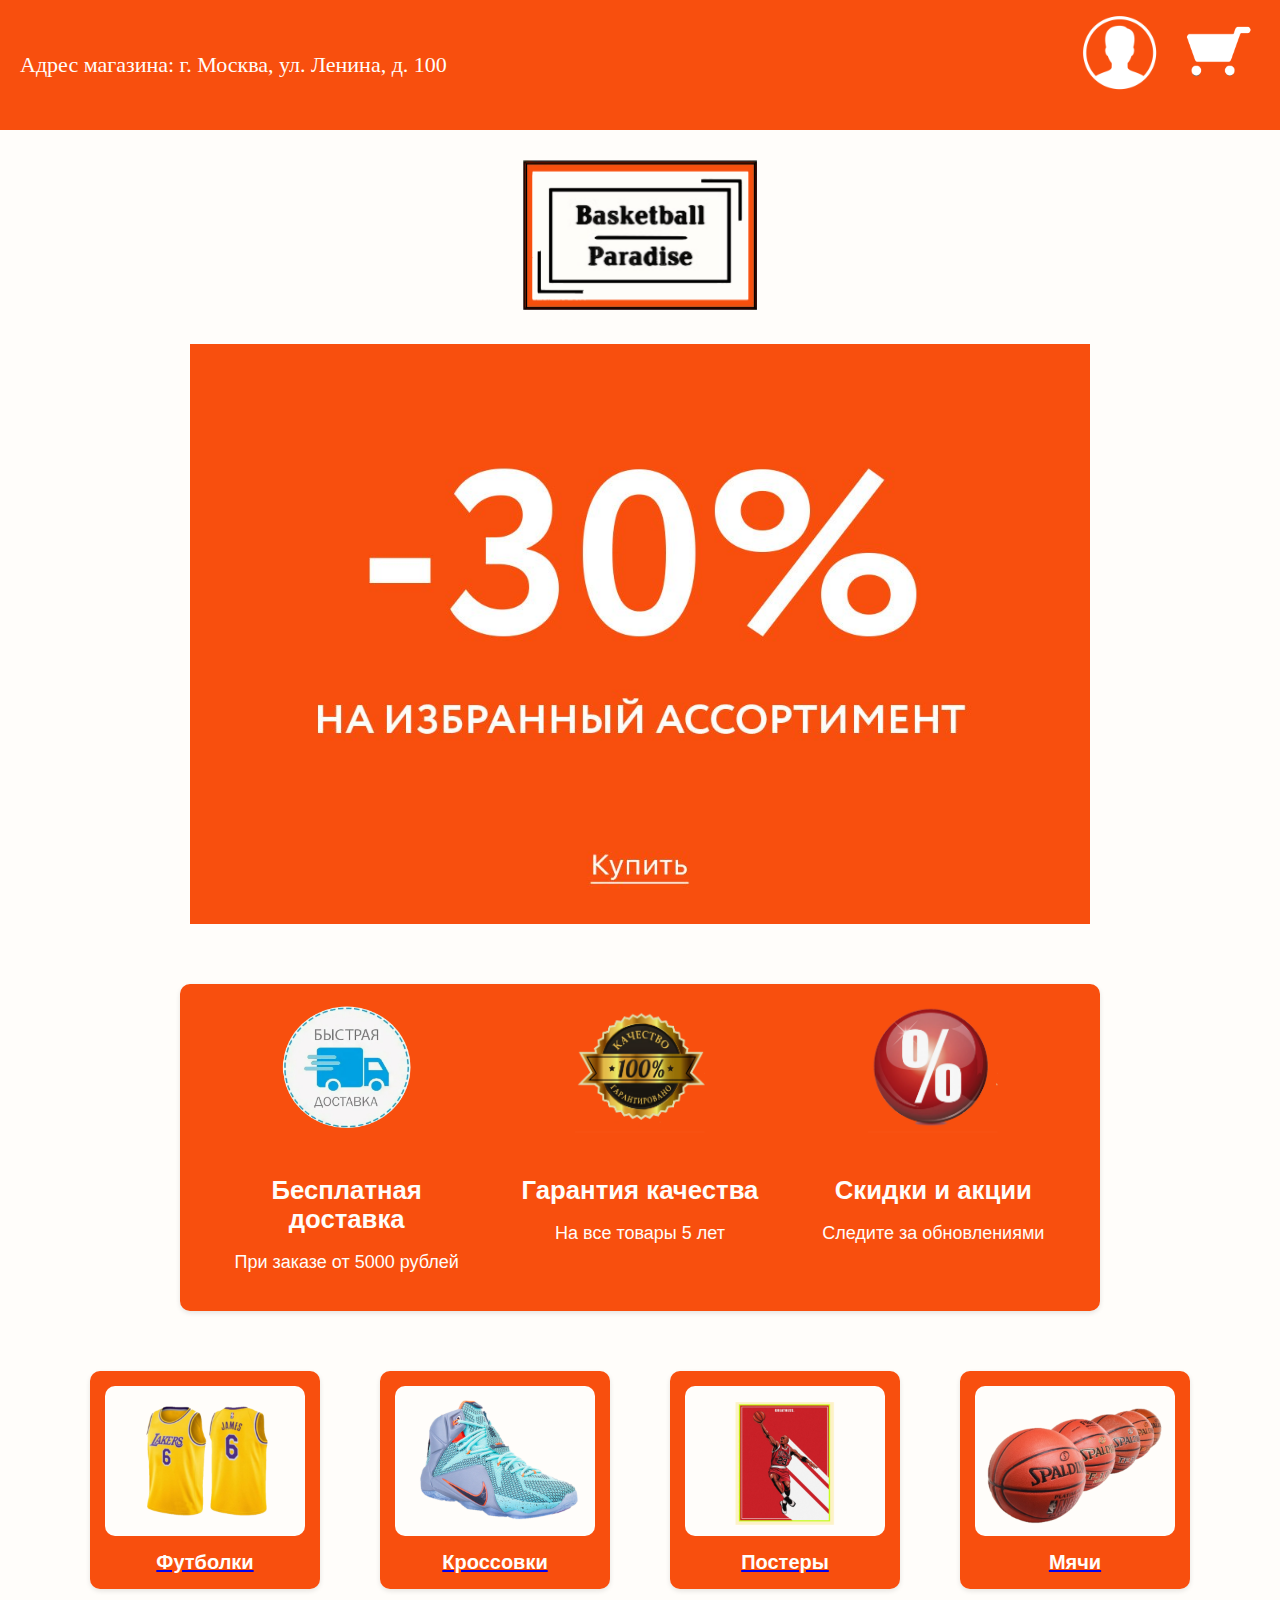
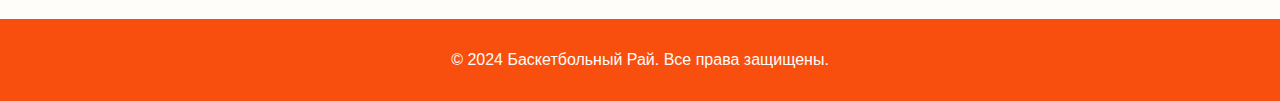
<file: index.html>
<!DOCTYPE html> 
<html lang="ru"> 
<head> 
    <meta charset="UTF-8"> 
    <meta name="viewport" content="width=device-width, initial-scale=1.0"> 
    <title>Баскетбольная Одежда</title> 
    <meta name="description" content="Узнай о новинках баскетбольной одежды самым первым!"> 
    <link rel="stylesheet" type="text/css" href="css/style.css"> 
     <link rel="apple-touch-icon" sizes="57x57" href="/apple-icon-57x57.png">
<link rel="apple-touch-icon" sizes="60x60" href="/apple-icon-60x60.png">
<link rel="apple-touch-icon" sizes="72x72" href="/apple-icon-72x72.png">
<link rel="apple-touch-icon" sizes="76x76" href="/apple-icon-76x76.png">
<link rel="apple-touch-icon" sizes="114x114" href="/apple-icon-114x114.png">
<link rel="apple-touch-icon" sizes="120x120" href="/apple-icon-120x120.png">
<link rel="apple-touch-icon" sizes="144x144" href="/apple-icon-144x144.png">
<link rel="apple-touch-icon" sizes="152x152" href="/apple-icon-152x152.png">
<link rel="apple-touch-icon" sizes="180x180" href="/apple-icon-180x180.png">
<link rel="icon" type="image/png" sizes="192x192"  href="/android-icon-192x192.png">
<link rel="icon" type="image/png" sizes="32x32" href="/favicon-32x32.png">
<link rel="icon" type="image/png" sizes="96x96" href="/favicon-96x96.png">
<link rel="icon" type="image/png" sizes="16x16" href="/favicon-16x16.png">

    <link rel="manifest" href="/manifest.json"> 
        <script src="app.js"></script> 
    <meta name="msapplication-TileColor" content="#ffffff"> 
    <meta name="msapplication-TileImage" content="/ms-icon-144x144.png"> 
    <meta name="theme-color" content="#ffffff"> 
</head>
<body>
  <header>
    <div class="header-container">
      <div class="address">Адрес магазина: г. Москва, ул. Ленина, д. 100</div> 
      <div class="cart-icon">
        <a href="корзина.html"> 
          <img src="images/корзина.png" alt="Корзина"> 
        </a> 
      </div>
      <div class="user-icon">  
        <a href="профиль.html"> 
          <img src="images/человечек.png" alt="Профиль">
        </a>
      </div>
    </div>
  </header>


  <main>
  
    <div class="logo">
      <img src="images/лого.png" alt="Логотип">
    </div>
    <section class="big-image">
      <img src="images/скидка.png" alt=""> 
    </section>
    <section class="advantages"> 
      <div class="advantage">
        <img src="images/доставка.png" alt="Бесплатная доставка"> 
        <h3>Бесплатная доставка</h3>
        <p>При заказе от 5000 рублей</p> 
      </div>
      <div class="advantage">
        <img src="images/гарантия.png" alt="Гарантия качества">
        <h3>Гарантия качества</h3>
        <p>На все товары 5 лет</p> 
      </div>
      <div class="advantage">
        <img src="images/скидка1.png" alt="Скидки и акции">
        <h3>Скидки и акции</h3>
        <p>Следите за обновлениями</p> 
      </div>
    </section>
    <section class="categories">
      <div class="category">
        <a href="футболки.html"> 
          <img src="images/футболка1.png" alt="Футболки">
          <div class="category-title">Футболки</div> 
        </a>
      </div>
      <div class="category">
        <a href="кроссовки.html"> 
          <img src="images/кроссовки1.png" alt="Кроссовки">
          <div class="category-title">Кроссовки</div>
        </a>
      </div>
      <div class="category">
        <a href="постеры.html"> 
          <img src="images/постеры1.png" alt="Постеры">
          <div class="category-title">Постеры</div> 
        </a>
      </div>
      <div class="category">
        <a href="мячи.html"> 
          <img src="images/мячи1.png" alt="Мячи">
          <div class="category-title">Мячи</div> 
        </a>
      </div>
    </section>
  </main>

  <footer>
    <p>&copy; 2024 Баскетбольный Рай. Все права защищены.</p>
  </footer>
</body>
</html>
</file>
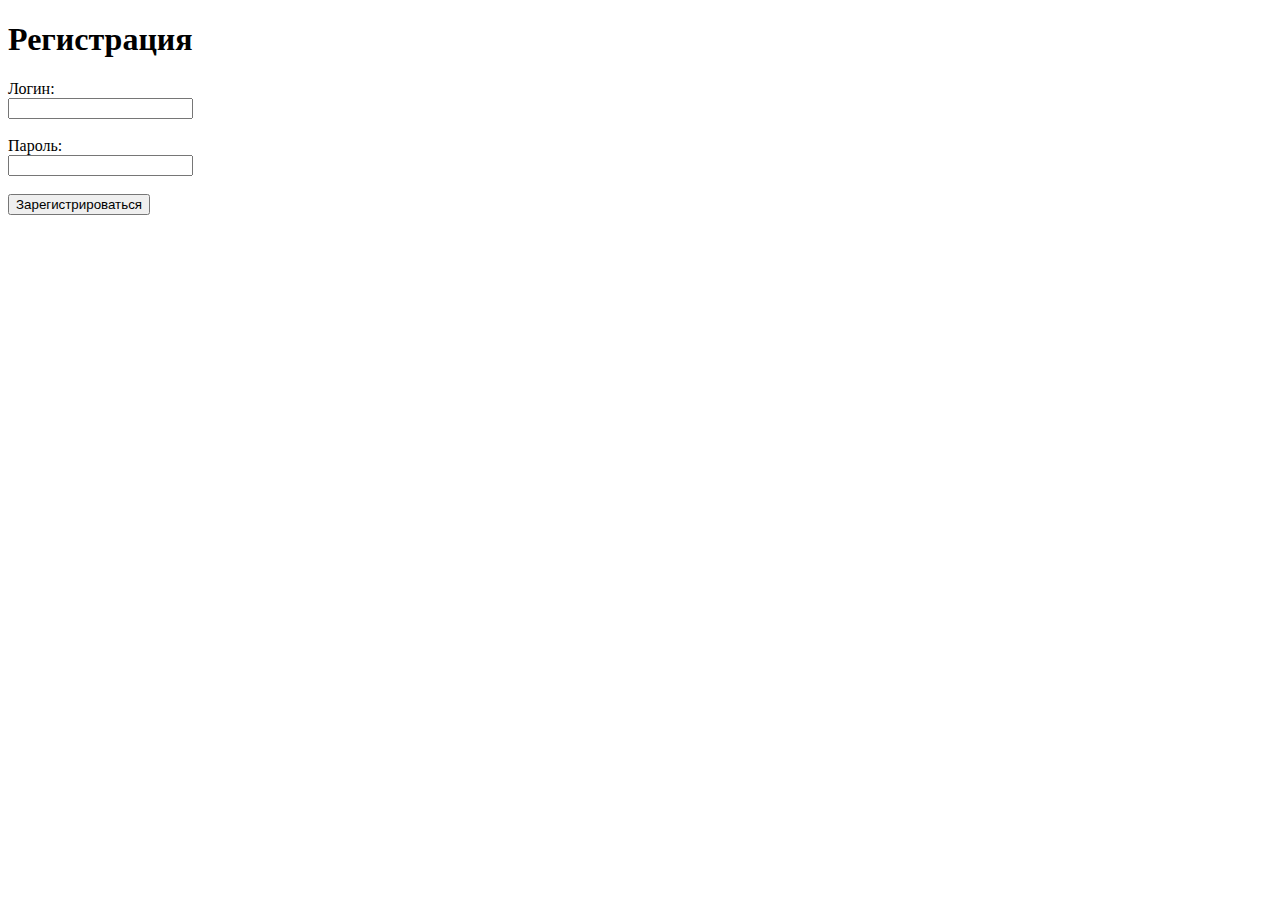
<file: index1.html>
<!DOCTYPE html>
<html>
<head>
<title>Форма регистрации</title>
</head>
<body>

<h1>Регистрация</h1>

<form action="index.php" method="post">
  <label for="Login">Логин:</label><br>
  <input type="text" id="Login" name="Login"><br><br>
  <label for="Password">Пароль:</label><br>
  <input type="password" id="Password" name="Password"><br><br>
  <input type="submit" value="Зарегистрироваться">
</form>

</body>
</html>
</file>
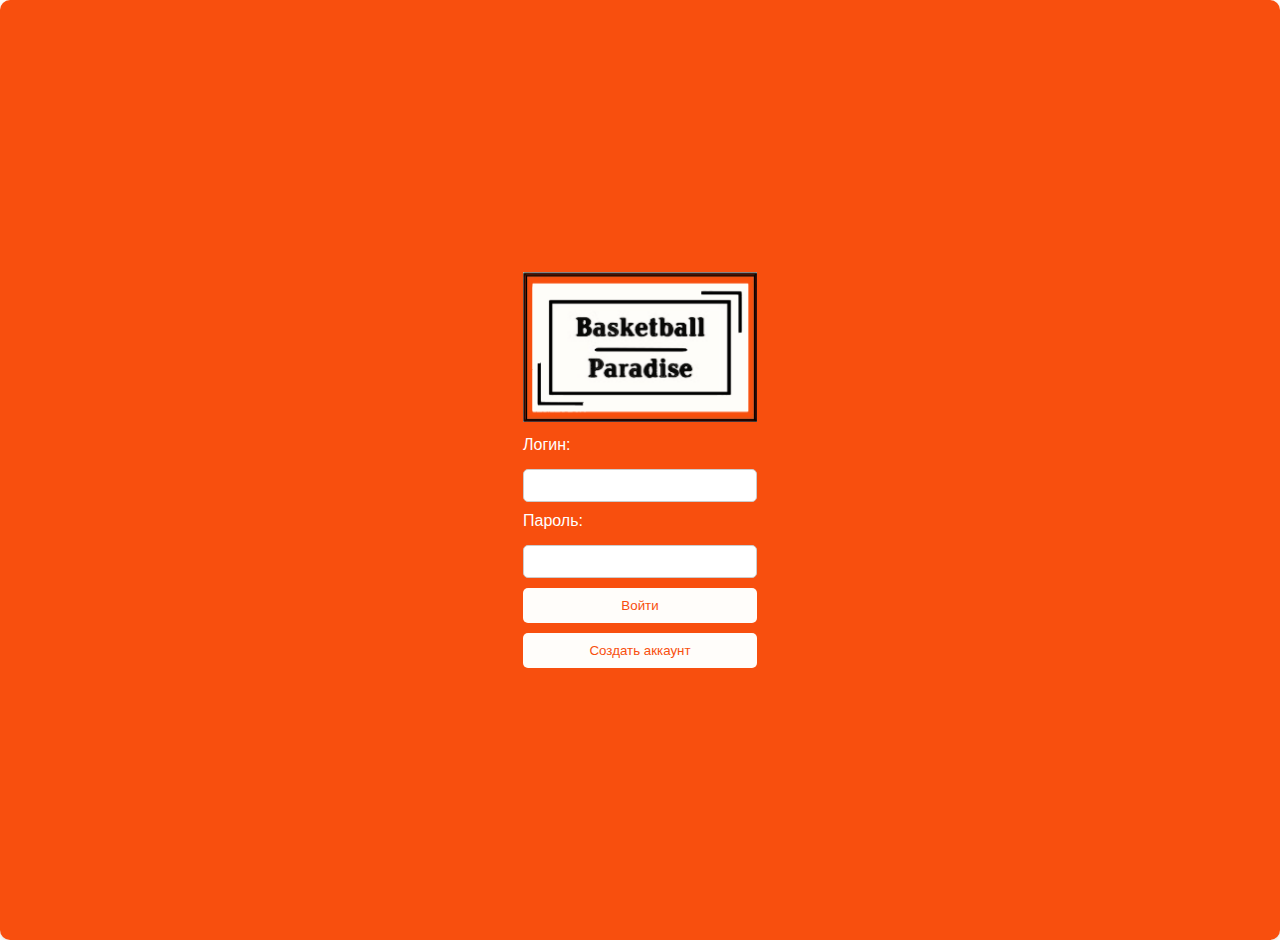
<file: профиль.html>
<!DOCTYPE html>
<html>
<head>
 <meta http-equiv="Content-Type" content="text/html; charset=utf-8">
    <title>Авторизация</title>
    <link rel="stylesheet" href="css/styleProf.css">
</head>
<body>
    <div class="login-container">
        <form action="reg.php" method="post"> 
            <div class="logo">
                <a href="index.html"> 
                    <img src="images/лого.png" alt="Логотип">
                </a>
            </div>
            <label for="Login">Логин:</label>
            <input type="text" id="Login" name="Login" required>

            <label for="Password">Пароль:</label>
            <input type="Password" id="Password" name="Password" required>

            <button type="submit">Войти</button>
            <button type="button" onclick="window.location.href='create_account.php'">Создать аккаунт</button> 
        </form>
    </div>
</body>
</html>
</file>
<file: css/style.css>
body {
    font-family: 'arial', sans-serif; 
    margin: 0;
    background-color: #fffdfa;
}
.logo {
    width: 100%; /* Занимает всю ширину сайта */
    text-align: center; /* Центрирует изображение внутри контейнера */ 
}
.logo img {
    width:234px; /* Размер изображения */
    height: 150px;
}
header {
    background-color: #f84f0e;
    color: #fff;
    text-align: center;
    padding: 1em 0;
	font-size: 52px;
    position: relative; /* Добавлено для позиционирования */
}

.header-container {
    display: flex;
    justify-content: space-between; /* Размещение элементов по краям */
    align-items: center; /* Вертикальное выравнивание по центру */
    width: 100%; /* Занимает всю ширину */
}

.advantages {
  display: flex;
  justify-content: space-around; 
  margin: 60px 150px; /*  Отступы сверху и снизу  */
  padding: 20px; /*  Отступы слева и справа  */
  background-color: #f84f0e; 
  border-radius: 10px;
   font-size: 22px;
  box-shadow: 0 2px 5px rgba(0, 0, 0, 0.1);
}

.advantage {
  text-align: center;
  color: #fffdfa;
  width: 250px; 
}

.advantage img {
  width: 130px; /*  Размер изображения  */
  height: 130px;
  margin-bottom: 10px; /*  Отступ снизу  */
}

.advantage h3 {
  margin-bottom: 15px; /*  Отступ снизу  */
}

.advantage p {
  font-size: 18px;
}

.address {
	font-family: 'Times New Roman', sans-serif; 
	font-size: 22px;
	color: #fffdfa;
	padding-left: 20px;
}

.cart-icon {
    position: absolute; 
    top: 5px; 
    right: 20px; 
}

.cart-icon a { /* Стили для ссылки внутри элемента .cart-icon */
    display: block; /*  Занимает все доступное пространство */
	
}

.cart-icon a:hover { /*  Стили при наведении курсора */
    background-color: white; /*  Задний фон при наведении */
    cursor: pointer; /*  Изменение курсора на указатель */
}

.cart-icon img {
    width: 90px; /* Размер изображения */
    height: 90px;
}

.user-icon a { /* Стили для ссылки внутри элемента .cart-icon */
    display: block; /*  Занимает все доступное пространство */
	
}

.user-icon a:hover { /*  Стили при наведении курсора */
    background-color: white; /*  Задний фон при наведении */
    cursor: pointer; /*  Изменение курсора на указатель */
}

.user-icon {
	position: absolute; /* Позиционирование относительно родительского элемента */
    top: 13px; /* Положение сверху */
    right: 120px; /* Положение справа */
}

.user-icon img {
    width: 80px; /* Размер изображения */
    height: 80px;
}

big-image {
    width: 100%; /* Занимает всю ширину сайта */
    text-align: center; /* Центрирует изображение внутри контейнера */ 
}

.big-image img {
    max-width: 80%; /* Максимальная ширина изображения */
    height: auto; /* Автоматическая высота */
    margin: 30px auto 60px auto; /*  Отступы: 70px сверху, 150px снизу, 0 слева и справа */
    border: #f84f0e;
    display: block; /* Важно для центрирования изображения */
    width: 900px; /* Размер изображения */
    height: 580px;
}


main {
    padding: 30px;
}

.categories {
    display: flex;
    flex-wrap: wrap;
    justify-content: center;
    gap: 60px;
}

.category {
    background-color: #f84f0e;
    border-radius: 10px;
    box-shadow: 0 2px 5px rgba(0, 0, 0, 0.1);
    text-align: center;
    width: 200px;
    padding: 15px;
    cursor: pointer; 
	font-size: 20px;
}

.category:hover {
    box-shadow: 0 14px 15px rgba(0, 0, 0, 0.2);
}

.category img {
    width: 100%;
    height: 150px;
    object-fit: cover;
    border-radius: 10px; /* Закругление   */
}

.category-title {
	color: #fffdfa;
    font-weight: bold;
    margin-top: 10px;
}

footer {
    background-color: #f84f0e;
    color: #fffdfa;
    text-align: center;
    padding: 1em 0;
    position: static;
    bottom: 0;
    left: 0;
    width: 100%;
	height: 6%;
}
</file>
<file: css/styleProf.css>
body {
    font-family: 'arial', sans-serif; 
    margin: 0;
    background-color: #fffdfa;
}

.logo {
    width: 100%; /* Занимает всю ширину сайта */
    text-align: center; /* Центрирует изображение внутри контейнера */ 
}
.logo img {
    width:234px; /* Размер изображения */
    height: 150px;
}

.login-container {
    display: flex;
    justify-content: center;
    align-items: center;
    min-height: 100vh;
    background-color: #f84f0e;
    color: #fff;
    padding: 20px;
    border-radius: 10px;
    box-shadow: 0 2px 5px rgba(0, 0, 0, 0.1);
}

.login-container h1 {
    text-align: center;
    margin-bottom: 20px;
}

.login-container form {
    display: flex;
    flex-direction: column;
    gap: 10px;
}

.login-container label {
    margin-bottom: 5px;
}

.login-container input {
    padding: 8px;
    border: 1px solid #ccc;
    border-radius: 5px;
}

.login-container button {
    padding: 10px;
    background-color: #fffdfa;
    color: #f84f0e;
    border: none;
    border-radius: 5px;
    cursor: pointer;
}

.login-container button:hover {
    background-color: #fff;
}
</file>
